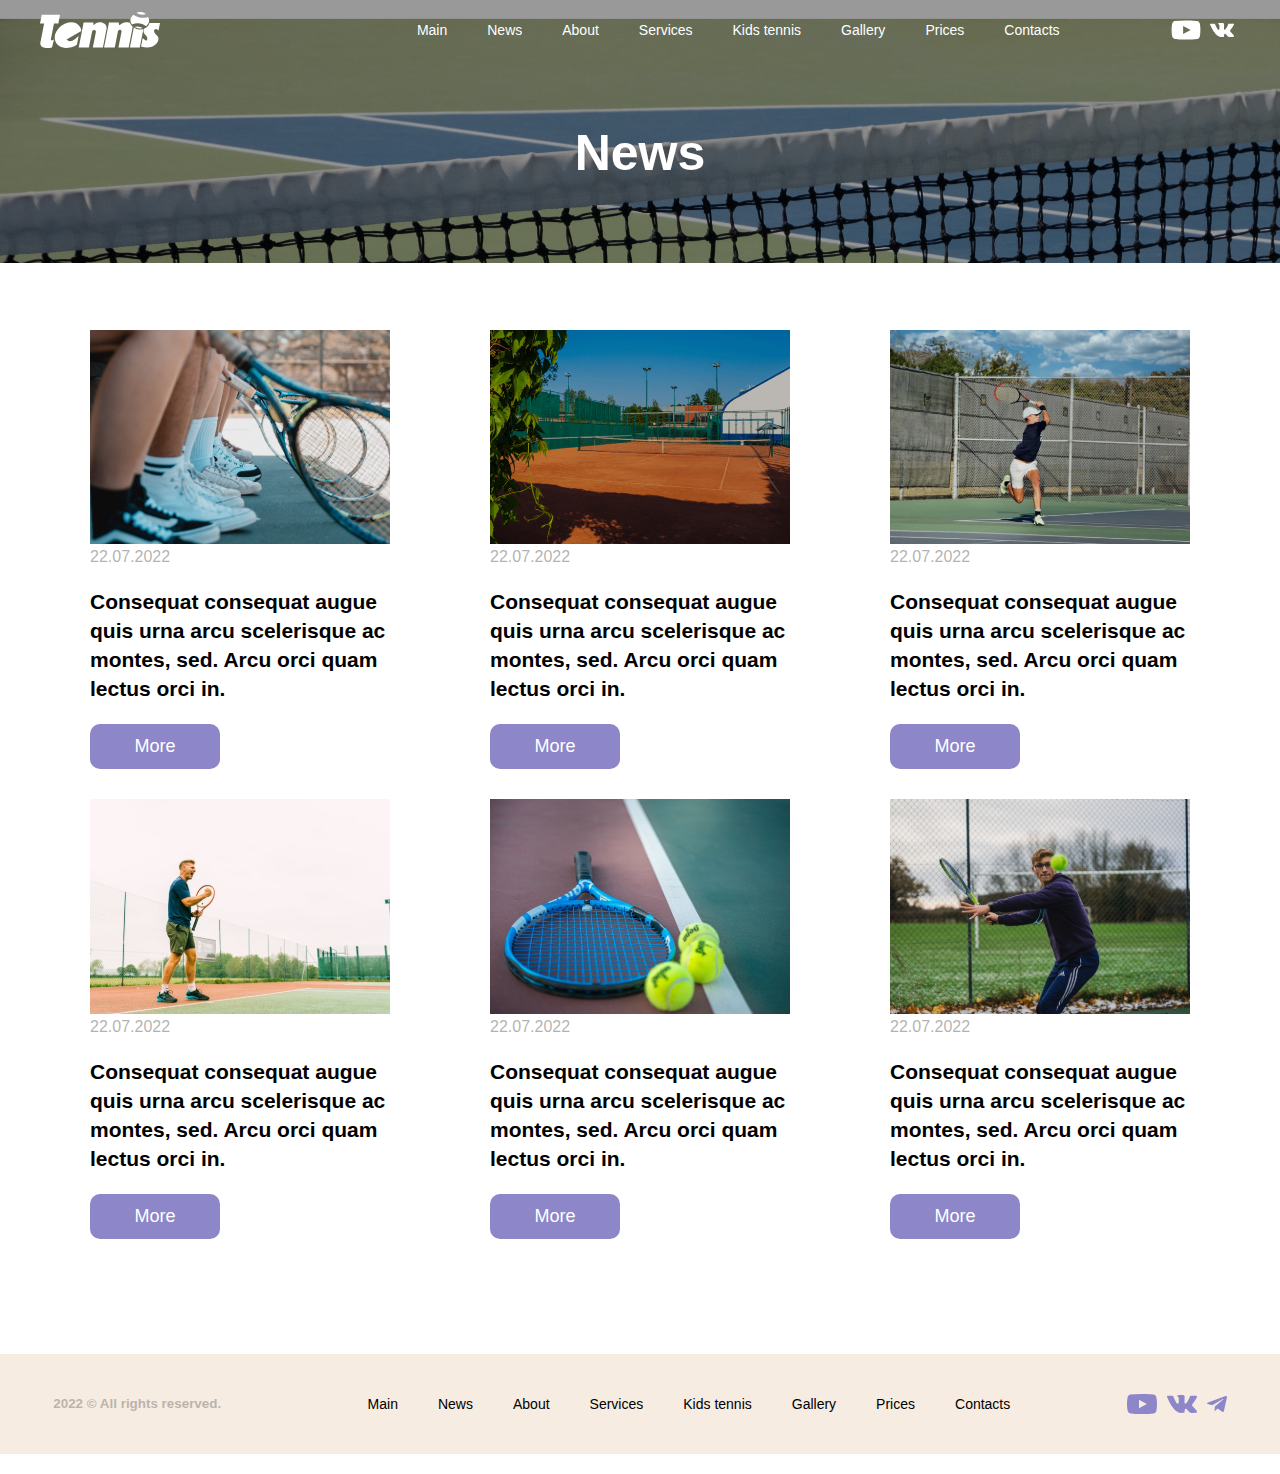
<file: docs/indexsec.html>
<!DOCTYPE html>
<html lang="en">

<head>
    <meta charset="UTF-8">
    <meta http-equiv="X-UA-Compatible" content="IE=edge">
    <meta name="viewport" content="width=device-width, initial-scale=1.0">
    <title>Document</title>
    <link rel="stylesheet" href="./stylesec.css">
</head>

<body>
    <main class="main">
        <div class="container">
            <div class="navbar">
                <div class="logo">
                    <img class="logoimg" src="./pictures/logoimg.svg" alt="">
                </div>
                <div class="brg-menu"></div>
                <div class="list">
                    <a href="index.html" class="list_item">Main</a>
                    <a href="indexsec.html" class="list_item">News</a>
                    <a href="indexthird.html" class="list_item">About</a>
                    <a href="" class="list_item">Services</a>
                    <a href="" class="list_item">Kids tennis</a>
                    <a href="" class="list_item">Gallery</a>
                    <a href="" class="list_item">Prices</a>
                    <a href="" class="list_item">Contacts</a>
                </div>
                <div class="other">
                    <img src="./pictures/youtube.svg" alt="">
                    <img src="./pictures/vk.svg" alt="">
                </div>
            </div>

            <div class="text">
                <h1>News</h1>
            </div>

            <div class="cards">
                <div class="card">
                    <img class="img-card" src="pictures/card1.svg" alt="">
                    <time datetime="2022-07-22">22.07.2022</time>
                    <p>Consequat consequat augue quis urna arcu scelerisque ac montes, sed. Arcu orci quam lectus orci
                        in.
                    </p>
                    <button class="btn-color">
                        More
                    </button>
                </div>
                <div class="card">
                    <img class="img-card" src="pictures/card2.svg" alt="">
                    <time datetime="2022-07-22">22.07.2022</time>
                    <p>Consequat consequat augue quis urna arcu scelerisque ac montes, sed. Arcu orci quam lectus orci
                        in.
                    </p>
                    <button class="btn-color">
                        More
                    </button>
                </div>
                <div class="card">
                    <img class="img-card" src="pictures/card3.svg" alt="">
                    <time datetime="2022-07-22">22.07.2022</time>
                    <p>Consequat consequat augue quis urna arcu scelerisque ac montes, sed. Arcu orci quam lectus orci
                        in.
                    </p>
                    <button class="btn-color">
                        More
                    </button>
                </div>
                <div class="card">
                    <img class="img-card" src="pictures/card4.svg" alt="">
                    <time datetime="2022-07-22">22.07.2022</time>
                    <p>Consequat consequat augue quis urna arcu scelerisque ac montes, sed. Arcu orci quam lectus orci
                        in.
                    </p>
                    <button class="btn-color">
                        More
                    </button>
                </div>
                <div class="card">
                    <img class="img-card" src="pictures/card5.svg" alt="">
                    <time datetime="2022-07-22">22.07.2022</time>
                    <p>Consequat consequat augue quis urna arcu scelerisque ac montes, sed. Arcu orci quam lectus orci
                        in.
                    </p>
                    <button class="btn-color">
                        More
                    </button>
                </div>
                <div class="card">
                    <img class="img-card" src="pictures/card6.svg" alt="">
                    <time datetime="2022-07-22">22.07.2022</time>
                    <p>Consequat consequat augue quis urna arcu scelerisque ac montes, sed. Arcu orci quam lectus orci
                        in.
                    </p>
                    <button class="btn-color">
                        More
                    </button>
                </div>
            </div>
        </div>
        <div class="footer">
            <div class="roots">
                <h6>2022 © All rights reserved.</h6>
            </div>
            <div class="list-foot">
                <a href="index.html" class="list_item-foot">Main</a>
                <a href="indexsec.html" class="list_item-foot">News</a>
                <a href="indexthird.html" class="list_item-foot">About</a>
                <a href="" class="list_item-foot">Services</a>
                <a href="" class="list_item-foot">Kids tennis</a>
                <a href="" class="list_item-foot">Gallery</a>
                <a href="" class="list_item-foot">Prices</a>
                <a href="" class="list_item-foot">Contacts</a>
            </div>
            <div class="otherfoot">
                <img class="mg" src="pictures/youtubefooter.svg" alt="">
                <img class="mg" src="pictures/vkfooter.svg" alt="">
                <img class="mg" src="pictures/telegramfoot.svg" alt="">
            </div>
        </div>
    </main>


</body>

</html>
</file>
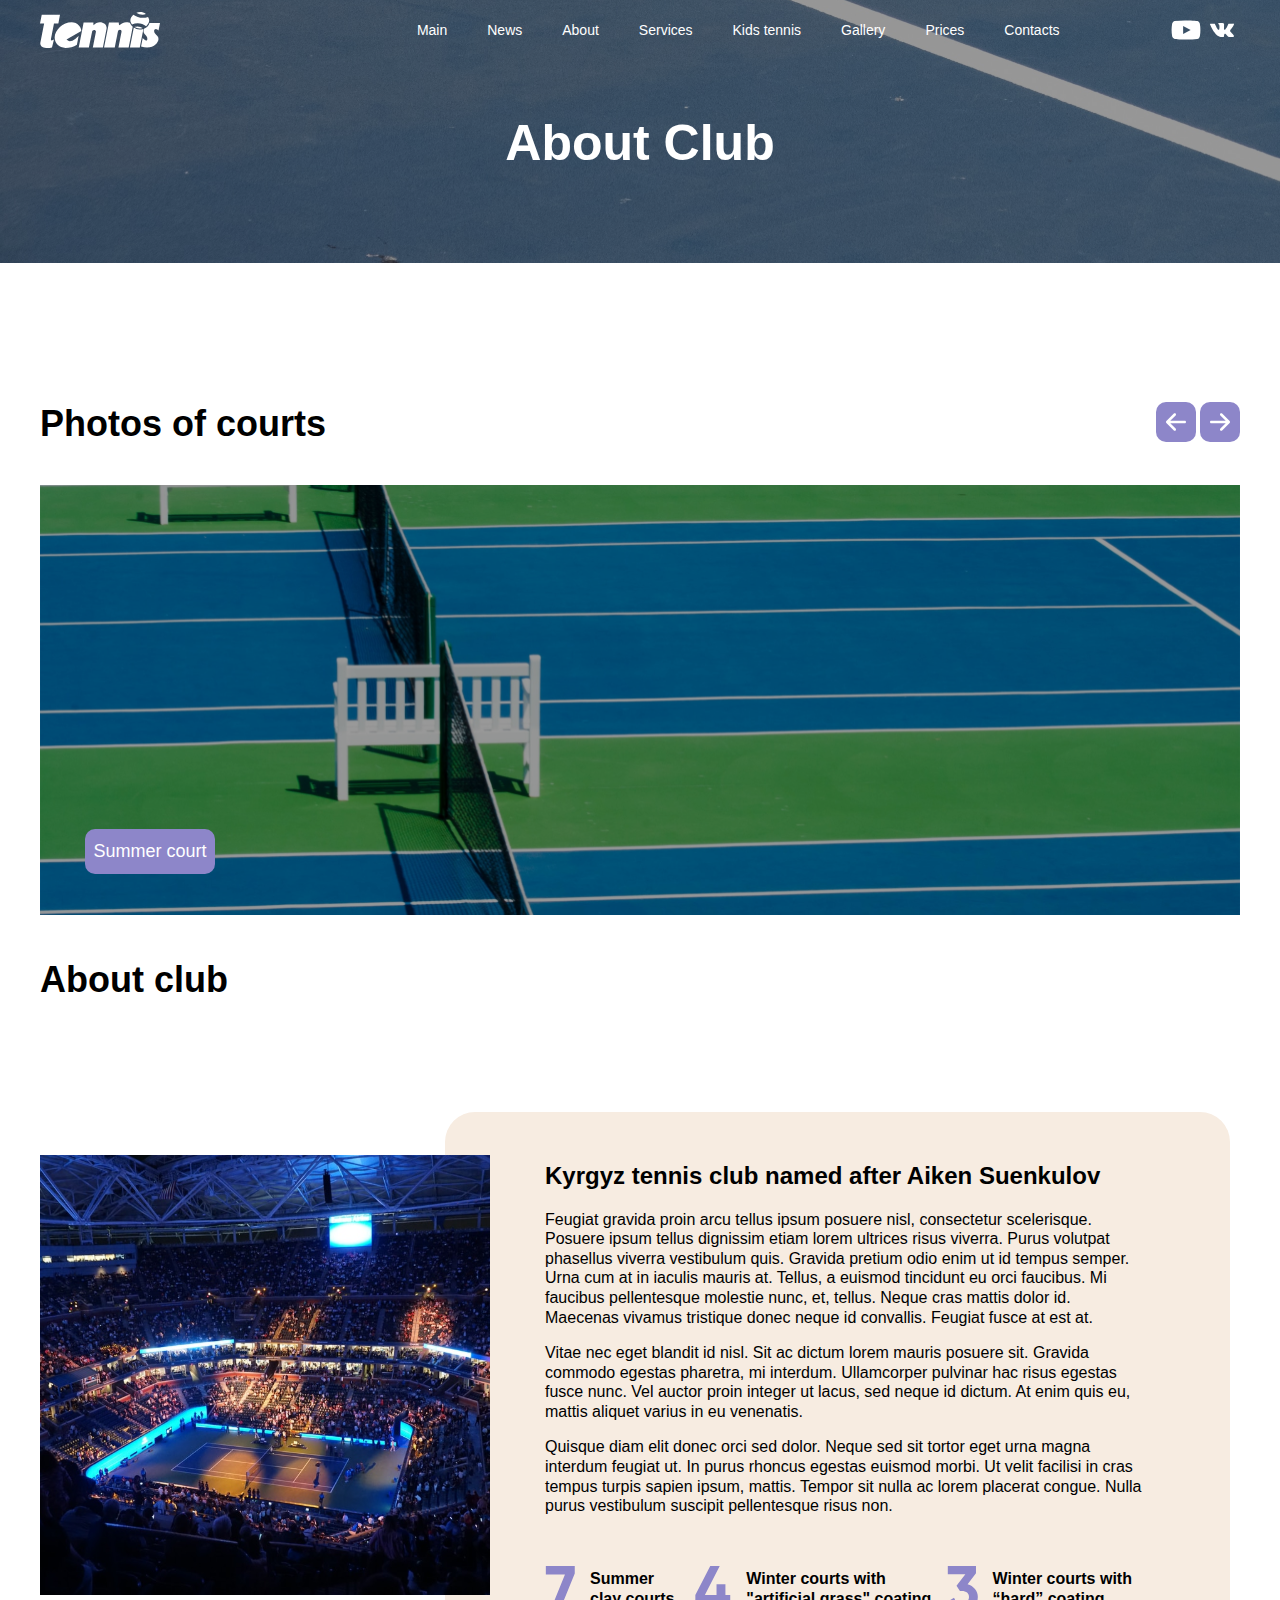
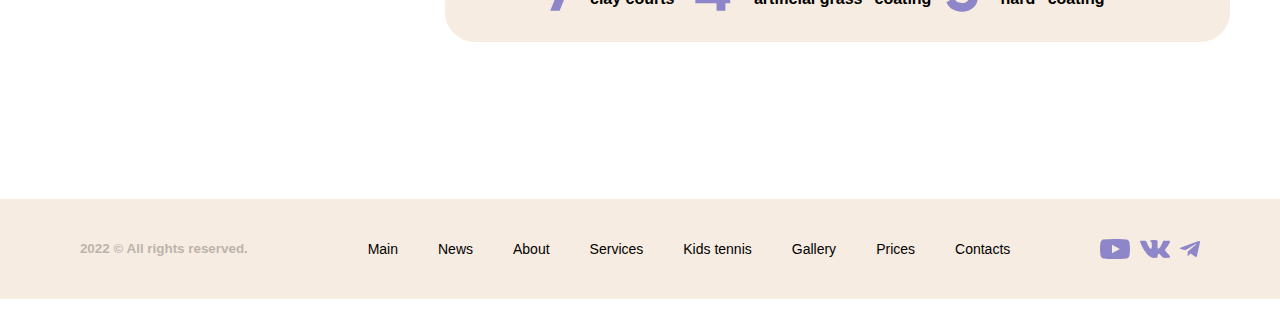
<file: docs/indexthird.html>
<!DOCTYPE html>
<html lang="en">

<head>
    <meta charset="UTF-8">
    <meta http-equiv="X-UA-Compatible" content="IE=edge">
    <meta name="viewport" content="width=device-width, initial-scale=1.0">
    <title>Document</title>
    <link rel="stylesheet" href="stylethird.css">
</head>

<body>
    <div class="header">
        <div class="navbar">
            <div class="logo">
                <img class="logoimg" src="./pictures/logoimg.svg" alt="">
            </div>
            <div class="brg-menu"></div>
            <div class="list">
                <a href="index.html" class="list_item">Main</a>
                <a href="indexsec.html" class="list_item">News</a>
                <a href="indexthird.html" class="list_item">About</a>
                <a href="" class="list_item">Services</a>
                <a href="" class="list_item">Kids tennis</a>
                <a href="" class="list_item">Gallery</a>
                <a href="" class="list_item">Prices</a>
                <a href="" class="list_item">Contacts</a>
            </div>
            <div class="other">
                <img src="./pictures/youtube.svg" alt="">
                <img src="./pictures/vk.svg" alt="">
            </div>

        </div>
        <div class="text">
            <h1>About Club</h1>
        </div>

    </div>

    <div class="main">
        <div class="slides">
            <div class="top-element">
                <h3>Photos of courts</h3>
                <div class="arrows">
                    <img class="imgarrfirst" src="pictures/rightarrow.svg" alt="">
                    <img class="imgarrsec" src="pictures/leftarrow.svg" alt="">
                </div>
            </div>
            <div class="bg-picture">
                <img class="pic-cont" src="./pictures/picthird.svg" alt="">
                <button class="btn-color">
                    Summer court
                </button>
            </div>
        </div>

        <div class="about">
            <h3 class="about_club-txt">About club</h3>
            <div class="aboutBox">
                <div class="aboutBoxTextArea">
                    <h2>Kyrgyz tennis club named after Aiken Suenkulov</h2>

                    <p class="sport_club-text">Feugiat gravida proin arcu tellus ipsum posuere nisl, consectetur
                        scelerisque.
                        Posuere ipsum tellus
                        dignissim etiam
                        lorem ultrices risus viverra. Purus volutpat phasellus viverra vestibulum quis. Gravida
                        pretium
                        odio
                        enim ut id tempus
                        semper. Urna cum at in iaculis mauris at. Tellus, a euismod tincidunt eu orci faucibus. Mi
                        faucibus
                        pellentesque
                        molestie nunc, et, tellus. Neque cras mattis dolor id. Maecenas vivamus tristique donec
                        neque id
                        convallis. Feugiat
                        fusce at est at. </p>

                    <p class="sport_club-text">
                        Vitae nec eget blandit id nisl. Sit ac dictum lorem mauris posuere sit. Gravida commodo
                        egestas
                        pharetra, mi interdum.
                        Ullamcorper pulvinar hac risus egestas fusce nunc. Vel auctor proin integer ut lacus, sed
                        neque
                        id
                        dictum. At enim quis
                        eu, mattis aliquet varius in eu venenatis.
                    </p>

                    <p class="sport_club-text">
                        Quisque diam elit donec orci sed dolor. Neque sed sit tortor eget urna magna interdum
                        feugiat
                        ut. In
                        purus rhoncus
                        egestas euismod morbi. Ut velit facilisi in cras tempus turpis sapien ipsum, mattis. Tempor
                        sit
                        nulla ac
                        lorem placerat
                        congue. Nulla purus vestibulum suscipit pellentesque risus non.
                    </p>
                    <div class="num-block">
                        <div class="num-txt">
                            <img class="imgnumb" src="./pictures/7.svg" alt="">
                            <b class="num_txt-bold">Summer clay courts</b>
                        </div>

                        <div class="num-txt four">
                            <img class="imgnumb" src="./pictures/4.svg" alt="">
                            <b class="num_txt-bold">Winter courts with "artificial grass" coating</b>
                        </div>

                        <div class="num-txt">
                            <img class="imgnumb" src="./pictures/3.svg" alt="">
                            <b class="num_txt-bold">Winter courts with “hard” coating</b>
                        </div>
                    </div>
                </div>
                <div class="aboutBoxImg">
                    <img class="img-cort" src="./pictures/arenathird.svg" alt="">
                </div>
            </div>
        </div>
    </div>
    <div class="footercont">
        <div class="footer">
            <div class="roots">
                <h6>2022 © All rights reserved.</h6>
            </div>
            <div class="list-foot">
                <a href="index.html" class="list_item-foot">Main</a>
                <a href="indexsec.html" class="list_item-foot">News</a>
                <a href="indexthird.html" class="list_item-foot">About</a>
                <a href="" class="list_item-foot">Services</a>
                <a href="" class="list_item-foot">Kids tennis</a>
                <a href="" class="list_item-foot">Gallery</a>
                <a href="" class="list_item-foot">Prices</a>
                <a href="" class="list_item-foot">Contacts</a>
            </div>
            <div class="otherfoot">
                <img class="mg" src="pictures/youtubefooter.svg" alt="">
                <img class="mg" src="pictures/vkfooter.svg" alt="">
                <img class="mg" src="pictures/telegramfoot.svg" alt="">
            </div>
        </div>
    </div>
</body>

</html>
</file>
<file: docs/stylesec.css>
*{
    font-family: sans-serif;
}

body {
    margin: 0;
}

img, .list, .list-foot, .roots, .text {
    user-select: none;    
}


.main {
    background-size: cover;;
    background-image: url(pictures/bgsecpage.svg);
    background-repeat: no-repeat;
    height: 263px;
}

.container {
    margin: 0 auto;
    width: 1200px;
}

.navbar {
    display: flex;
    width: 1200px;
    height: 60px;
    justify-content: space-between;
}

.logo {
    display: flex;  
    align-items: center;
    justify-content: center;
}

.logoimg {
    width: 120px;
    height: 120px;
}

.list {
    display: flex;
    align-items: center;
    font-size: 14px;
    line-height: 140px;
    color: white;
}

.list_item {
    text-decoration: none;
    color: white;
    margin-left: 40px;
    font-family: sans-serif;
    transition: ease 0.01s;
}

.list_item:hover {
    cursor: pointer;
    color: antiquewhite;
}

.other {
    display: flex;
    align-items: center;
}

.text {
    display: flex;
    justify-content: center;
    align-items: center;
    margin-top: 30px;
    margin-bottom: 100px;
}

h1 {
    color: white;
    font-size: 50px;
}

.cards {
    display: flex;
    flex-direction: row;
    flex-wrap: wrap;
}

time {
    opacity: 0.3;
}

.card {
    margin: 0 auto;
    width: 300px;
    padding: 15px; 
}

.img-card {
    width: 300px;
}

.btn-color {
    background-color: #8D86C9;
    height: 45px;
    width: 130px;
    color: white;
    font-size: 18px;
    border: 0;
    border-radius: 10px;

}

p {
    font-weight: 600;
    font-size: 21px;
    line-height: 29px;
}


.footer {
    margin-top: 100px;
    background-color: #F7ECE1;
    display: flex;
    width: 192  0px;
    height: 100px;
    justify-content: space-around;
}

.roots {
    display: flex;  
    align-items: center;
    justify-content: center;
    opacity: 0.3;
    color: #333333;
    font-size: 20px;
}

.list-foot {
    display: flex;
    align-items: center;
    font-size: 14px;
    font-weight: 500;
    line-height: 140px;
}

.list_item-foot {
    text-decoration: none;
    color: black;
    margin-left: 40px;
    font-family: sans-serif;
    transition: ease 0.01s;
}

.list_item-foot:hover {
    cursor: pointer;
    color: darkorchid;
}

.otherfoot {
    display: flex;
    align-items: center;
}

.mg {
    margin-left: 10px;
}

@media screen and (max-width: 1320px) {
   .container {
    margin: 0 auto;
    width: 1200px;
}
}

@media screen and (max-width: 1200px) {
   .container {
    width: 1000px;
}

    .list_item-foot {
        font-size: 13px;
    }
    
     .navbar {
        justify-content: space-between;
    }

    .otherfoot {
        display: none;
    }

    .list_item {
        font-size: 13px;
    }

    .other {
        display: none;
    }

    .navbar {
        width: 1000px;
        justify-content: space-around;
    }

}

@media screen and (max-width: 1000px) {
    .container {
        width: 800px;
    }

    .list_item-foot {
        font-size: 12px;
    }
    
    .otherfoot {
        display: none;
    }

    .list_item {
        font-size: 12px;
    }

    .navbar {
        width: 800px;
        justify-content: center;
    }

    .roots {
        display: none;
    }

    .logo {
        display: none;
    }
}

@media screen and (max-width: 800px) {
    .container {
        width: 600px;
    }

    .navbar {
        justify-content: space-between;
    }

    .list_item-foot {
        font-size: 8px;
    }
    
    .otherfoot {
        display: none;
    }

    .list_item {
        font-size: 8px;
    }

    .btn-color {
        width: 100%;
    }

    .navbar {
        width: 600px;
        justify-content: center;
    }

    .roots {
        display: none;
    }

    .logo {
        display: none;
    }
    .footer {
        height: 50px;
    }

}

@media screen and (max-width: 600px) {   
.container {
    width: 400px;
}

.navbar {
    display: flex;
    width: 400px;
    height: 60px;
    justify-content: space-around;
}

.brg-menu {
    display: flex;
    visibility:visible;
    border-bottom: 17px double seashell; 
    border-top: 6px solid seashell; 
    content:"";
    height: 5px; 
    width:30px;
    margin: 10px;
}

.logo {
    display: flex;  
    align-items: center;
    justify-content: center;
    width: 50px;
    height: 50px;
}

.logoimg {
    width: 100px;
    height: 100px;
}

.list {
    display: none;
    align-items: center;
    font-size: 12px;
    line-height: 140px;
    color: white;
}

.other {
    display: none;
    align-items: center;
}

.text {
    display: flex;
    justify-content: center;
    align-items: center;
    margin-top: 30px;
    margin-bottom: 100px;
}

h1 {
    color: white;
    font-size: 40px;
}

.cards {
    display: flex;
    flex-direction: row;
    flex-wrap: wrap;
}


.card {
    width: 300px;
    padding: 15px; 
}

.img-card {
    width: 300px;
}

.btn-color {
    background-color: #8D86C9;
    height: 45px;
    width: 100%;
    color: white;
    font-size: 18px;
    border: 0;    
}

p {
    font-weight: 600;
    font-size: 21px;
    line-height: 29px;
}


.footer {
    margin-top: 100px;
    background-color: #F7ECE1;
    display: flex;
    height: 60px;
    justify-content: space-around;
}

.roots {
    display: none;  
    align-items: center;
    justify-content: center;
    opacity: 0.3;
    color: #333333;
    font-size: 20px;
}

.list-foot {
    display: none;
    align-items: center;
    font-size: 14px;
    font-weight: 500;
    line-height: 140px;
}

.list_item-foot {
    text-decoration: none;
    color: black;
    margin-left: 40px;
    font-family: sans-serif;
    transition: ease 0.01s;
}

.list_item-foot:hover {
    cursor: pointer;
    color: darkorchid;
}

.otherfoot {
    display: flex;
    align-items: center;
}

.mg {
    margin-left: 10px;
}
}

@media screen and (max-width: 400px) {
.container {
    width: 250px;
}

.navbar {
    display: flex;
    width: 250px;
    height: 60px;
    justify-content: space-around;
}

.brg-menu {
    display: flex;
    visibility:visible;
    border-bottom: 17px double seashell; 
    border-top: 6px solid seashell; 
    content:"";
    height: 5px; 
    width:30px;
    margin: 10px;
}

.logo {
    display: flex;  
    align-items: center;
    justify-content: center;
    width: 50px;
    height: 50px;
}

.logoimg {
    width: 50px;
    height: 50px;
}

.list {
    display: none;
    align-items: center;
    font-size: 12px;
    line-height: 140px;
    color: white;
}

.other {
    display: none;
    align-items: center;
}

.text {
    display: flex;
    justify-content: center;
    align-items: center;
    margin-top: 30px;
    margin-bottom: 100px;
}

h1 {
    color: white;
    font-size: 40px;
}

.cards {
    display: flex;
    flex-direction: row;
    flex-wrap: wrap;
    width: 100%;
}


.card {
    width: 100%;
    padding: 15px; 
}

.img-card {
    width: 100%;
}

.btn-color {
    background-color: #8D86C9;
    height: 45px;
    width: 100%;
    color: white;
    font-size: 18px;
    border: 0;    
}

p {
    font-weight: 600;
    font-size: 21px;
    line-height: 29px;
}


.footer {
    margin-top: 100px;
    background-color: #F7ECE1;
    display: flex;
    height: 60px;
    justify-content: space-around;
}

.roots {
    display: none;  
    align-items: center;
    justify-content: center;
    opacity: 0.3;
    color: #333333;
    font-size: 20px;
}

.list-foot {
    display: none;
    align-items: center;
    font-size: 14px;
    font-weight: 500;
    line-height: 140px;
}

.list_item-foot {
    text-decoration: none;
    color: black;
    margin-left: 40px;
    font-family: sans-serif;
    transition: ease 0.01s;
}

.list_item-foot:hover {
    cursor: pointer;
    color: darkorchid;
}

.otherfoot {
    display: flex;
    align-items: center;
}

.mg {
    margin-left: 10px;
}
}
</file>
<file: docs/stylethird.css>
*{
    font-family: sans-serif;
}

body {
    margin: 0 auto;
}
.main {  
    max-width: 1200px;
    margin: 0 auto;
}

img, .list, .list-foot, .arrows, .roots, .text{
    user-select: none;    
}


.navbar {
    display: flex;
    height: 60px;
    justify-content: space-between;
    max-width: 1200px;
    margin: 0 auto;
}
.header{
    background-image: url(pictures/bgimgthird.svg);
    background-size: cover;
    height: 263px;
}
.logo {
    display: flex;  
    align-items: center;
    justify-content: center;
}

.logoimg {
    width: 120px;
    height: 120px;
}

.list {
    display: flex;
    align-items: center;
    font-size: 14px;
    line-height: 140px;
    color: white;
}

.list_item {
    text-decoration: none;
    color: white;
    margin-left: 40px;
    font-family: sans-serif;
    transition: ease 0.01s;
}

.list_item:hover {
    cursor: pointer;
    color: antiquewhite;
}

.other {
    display: flex;
    align-items: center;
}

.text {
    display: flex;
    justify-content: center;
    align-items: center;
    margin-top: 20px;
}

h1 {
    color: white;
    font-size: 50px;
}

.top-element {
    margin-top: 100px;
    display: flex;
    justify-content: space-between;
    align-items: center;
}

h3 {
    font-weight: 700;
    font-size: 36px;
    line-height: 50px;
}

.imgarrfirst {
    background-color: #8D86C9;
    width: 40px;
    border-radius: 10px;
    height: 40px;
}

.imgarrsec {
    border-radius: 10px;
    background-color: #8D86C9;
    width: 40px;
    height: 40px;
}

.pic-cont {
    position: relative;
    width: 100%;
}

.bg-picture {
    position: relative;
}

.btn-color {
    position: absolute;
    left: 45px;
    bottom: 45px;
    background-color: #8D86C9;
    height: 45px;
    width: 130px;
    color: white;
    font-size: 18px;
    border: 0;
    border-radius: 10px;
}
.img-cort {
    max-width: 450px;
    max-height: 450px;
}

.pic-cort {
    position: absolute;
    top: 120px;
    left: 10px;
    z-index: 1;
}

.aboutBox{
    display: flex;
    align-items: center;
    position: relative;
}
.aboutBoxImg{
    z-index:1;
    
}
.aboutBoxTextArea{
    background-color:#F7ECE1;
    max-width: 600px;
    padding: 30px 85px 30px 100px;
    position: absolute;
    right:10px;
    border-radius: 30px;
}

.sport_club-text {
    font-weight: 400;
    font-style: 14px;
    line-height: 19.6px;
}

.num_txt-bold {
    font-weight: 700;
    font-style: 10px;
    line-height: 19.6px;
}

.num-block {
    display: flex;
    margin-top: 50px;
}

.num-txt {
    display: flex;
    align-items: center;
}

.imgnumb {
    margin-right: 15px;
}

.four {
    margin-left: 20px;
} 

.about_club-txt {
    color: black;
    font-size: 36px;
    font-weight: 700;
    line-height: 50px;
    margin-bottom: 150px;
}

.footercont {
    margin-top: 200px;
    background-color: #F7ECE1;
    max-width: 100%;
}

.footer {
    width: 1200px;
    display: flex;
    height: 100px;
    justify-content: space-around;
    margin: 0 auto;
}

.roots {
    display: flex;  
    align-items: center;
    justify-content: center;
    opacity: 0.3;
    color: #333333;
    font-size: 20px;
}

.list-foot {
    display: flex;
    align-items: center;
    font-size: 14px;
    font-weight: 500;
    line-height: 140px;
}

.list_item-foot {
    text-decoration: none;
    color: black;
    margin-left: 40px;
    font-family: sans-serif;
    transition: ease 0.01s;
}

.list_item-foot:hover {
    cursor: pointer;
    color: darkorchid;
}

.otherfoot {
    display: flex;
    align-items: center;
}

.mg {
    margin-left: 10px;
}

@media screen and (max-width: 1200px) {
    *{
    font-family: sans-serif;
}

body {
    margin: 0 auto;
}
.main {  
    max-width: 1000px;
    margin: 0 auto;
}

.navbar {
    display: flex;
    height: 60px;
    justify-content: space-between;
    max-width: 1000px;
    margin: 0 auto;
}
.header{
    background-image: url(pictures/bgimgthird.svg);
    background-size: cover;
    height: 263px;
}
.logo {
    display: flex;  
    align-items: center;
    justify-content: center;
}

.logoimg {
    width: 120px;
    height: 120px;
}

.list {
    display: flex;
    align-items: center;
    font-size: 14px;
    line-height: 140px;
    color: white;
}

.list_item {
    text-decoration: none;
    color: white;
    margin-left: 40px;
    font-family: sans-serif;
    transition: ease 0.01s;
}

.list_item:hover {
    cursor: pointer;
    color: antiquewhite;
}

.other {
    display: flex;
    align-items: center;
}

.text {
    display: flex;
    justify-content: center;
    align-items: center;
    margin-top: 20px;
}

h1 {
    color: white;
    font-size: 50px;
}

.top-element {
    margin-top: 100px;
    display: flex;
    justify-content: space-between;
    align-items: center;
}

h3 {
    font-weight: 700;
    font-size: 36px;
    line-height: 50px;
}

.imgarrfirst {
    background-color: #8D86C9;
    width: 40px;
    border-radius: 10px;
    height: 40px;
}

.imgarrsec {
    border-radius: 10px;
    background-color: #8D86C9;
    width: 40px;
    height: 40px;
}

.pic-cont {
    position: relative;
    width: 100%;
}

.bg-picture {
    position: relative;
}

.btn-color {
    position: absolute;
    left: 45px;
    bottom: 45px;
    background-color: #8D86C9;
    height: 45px;
    width: 130px;
    color: white;
    font-size: 18px;
    border: 0;
    border-radius: 10px;
}
.img-cort {
    max-width: 300px;
    max-height: 300px;
}

.pic-cort {
    position: absolute;
    top: 120px;
    left: 10px;
    z-index: 1;
}

.aboutBox{
    display: flex;
    align-items: center;
    position: relative;
}
.aboutBoxImg{
    z-index:1;
    
}
.aboutBoxTextArea{
    background-color:#F7ECE1;
    max-width: 600px;
    padding: 30px 50px 30px 100px;
    position: absolute;
    right:10px;
    border-radius: 30px;
}

.sport_club-text {
    font-weight: 400;
    font-style: 14px;
    line-height: 19.6px;
}

.num_txt-bold {
    font-weight: 700;
    font-style: 14px;
    line-height: 19.6px;
}

.num-block {
    display: flex;
    margin-top: 50px;
}

.num-txt {
    display: flex;
    align-items: center;
}

.imgnumb {
    margin-right: 15px;
}

.four {
    margin-left: 20px;
} 

.about_club-txt {
    color: black;
    font-size: 36px;
    font-weight: 700;
    line-height: 50px;
    margin-bottom: 150px;
}

.footercont {
    margin-top: 200px;
    background-color: #F7ECE1;
    max-width: 100%;
}

.footer {
    width: 1000px;
    display: flex;
    height: 100px;
    justify-content: space-around;
    margin: 0 auto;
}

.roots {
    display: none;  
    align-items: center;
    justify-content: center;
    opacity: 0.3;
    color: #333333;
    font-size: 20px;
}

.list-foot {
    display: flex;
    align-items: center;
    font-size: 14px;
    font-weight: 500;
    line-height: 140px;
}

.list_item-foot {
    text-decoration: none;
    color: black;
    margin-left: 40px;
    font-family: sans-serif;
    transition: ease 0.01s;
}

.list_item-foot:hover {
    cursor: pointer;
    color: darkorchid;
}

.otherfoot {
    display: flex;
    align-items: center;
}

.mg {
    margin-left: 10px;
}


}

@media screen and (max-width: 1000px) {
    *{
    font-family: sans-serif;
}

body {
    margin: 0 auto;
}
.main {  
    max-width: 800px;
    margin: 0 auto;
}

.navbar {
    display: flex;
    height: 60px;
    justify-content: space-around;
    max-width: 800px;
    margin: 0 auto;
}
.header{
    background-image: url(pictures/bgimgthird.svg);
    background-size: cover;
    height: 263px;
}
.logo {
    display: flex;  
    align-items: center;
    justify-content: center;
}

.logoimg {
    width: 120px;
    height: 120px;
}

.list {
    display: flex;
    align-items: center;
    font-size: 10px;
    line-height: 140px;
    color: white;
}

.list_item {
    text-decoration: none;
    color: white;
    margin-left: 40px;
    font-family: sans-serif;
    transition: ease 0.01s;
}

.list_item:hover {
    cursor: pointer;
    color: antiquewhite;
}

.other {
    display: none;
    align-items: center;
}

.text {
    display: flex;
    justify-content: center;
    align-items: center;
    margin-top: 20px;
}

h1 {
    color: white;
    font-size: 50px;
}

.top-element {
    margin-top: 100px;
    display: flex;
    justify-content: space-between;
    align-items: center;
}

h3 {
    font-weight: 700;
    font-size: 36px;
    line-height: 50px;
}

.imgarrfirst {
    background-color: #8D86C9;
    width: 40px;
    border-radius: 10px;
    height: 40px;
}

.imgarrsec {
    border-radius: 10px;
    background-color: #8D86C9;
    width: 40px;
    height: 40px;
}

.pic-cont {
    position: relative;
    width: 100%;
}

.bg-picture {
    position: relative;
}

.btn-color {
    position: absolute;
    left: 45px;
    bottom: 45px;
    background-color: #8D86C9;
    height: 45px;
    width: 130px;
    color: white;
    font-size: 18px;
    border: 0;
    border-radius: 10px;
}
.img-cort {
    max-width: 300px;
    max-height: 300px;
}

.pic-cort {
    position: absolute;
    top: 120px;
    left: 10px;
    z-index: 1;
}

.aboutBox{
    display: flex;
    align-items: center;
    position: relative;
}
.aboutBoxImg{
    z-index:1;
    
}
.aboutBoxTextArea{
    background-color:#F7ECE1;
    max-width: 400px;
    padding: 30px 78px 30px 80px;
    position: absolute;
    right:10px;
    border-radius: 30px;
}

.sport_club-text {
    font-weight: 400;
    font-style: 12px;
    line-height: 19.6px;
}

.num_txt-bold {
    font-weight: 700;
    font-style: 12px;
    line-height: 19.6px;
}

.num-block {
    display: flex;
    margin-top: 50px;
}

.num-txt {
    display: flex;
    align-items: center;
}

.imgnumb {
    margin-right: 15px;
}

.four {
    margin-left: 20px;
} 

.about_club-txt {
    color: black;   
    font-size: 36px;
    font-weight: 700;
    line-height: 50px;
    margin-bottom: 250px;
}

.footercont {
    margin-top: 300px;
    background-color: #F7ECE1;
    max-width: 100%;
}

.footer {
    width: 800px;
    display: flex;
    height: 100px;
    justify-content: space-around;
    margin: 0 auto;
}

.roots {
    display: none;  
    align-items: center;
    justify-content: center;
    opacity: 0.3;
    color: #333333;
    font-size: 20px;
}

.list-foot {
    display: none;
    align-items: center;
    font-size: 14px;
    font-weight: 500;
    line-height: 140px;
}

.list_item-foot {
    text-decoration: none;
    color: black;
    margin-left: 40px;
    font-family: sans-serif;
    transition: ease 0.01s;
}

.list_item-foot:hover {
    cursor: pointer;
    color: darkorchid;
}

.otherfoot {
    display: flex;
    align-items: center;
}

.mg {
    margin-left: 10px;
}


}

@media screen and (max-width: 800px) {
*{
    font-family: sans-serif;
}

body {
    margin: 0 auto;
}
.main {  
    max-width: 600px;
    margin: 0 auto;
}

.navbar {
    height: 60px;
    justify-content: space-around;
    max-width: 600px;
    margin: 0 auto;
}
.header{
    background-image: url(pictures/bgimgthird.svg);
    background-size: cover;
    height: 263px;
}
.logo {
    display: flex;  
    align-items: center;
    justify-content: center;
}

.brg-menu {
    display: flex;
    align-items: center;
    border-bottom: 13px double seashell; 
    border-top: 4px solid seashell; 
    content:"";
    height: 5px; 
    width:30px;
    margin: 20px;
}

.logoimg {
    width: 120px;
    height: 120px;
}

.list {
    display: none;
    align-items: center;
    font-size: 10px;
    line-height: 140px;
    color: white;
}

.list_item {
    text-decoration: none;
    color: white;
    margin-left: 40px;
    font-family: sans-serif;
    transition: ease 0.01s;
}

.list_item:hover {
    cursor: pointer;
    color: antiquewhite;
}

.other {
    display: none;
    align-items: center;
}

.text {
    display: flex;
    justify-content: center;
    align-items: center;
    margin-top: 30px;
}

h1 {
    color: white;
    font-size: 40px;
}

.top-element {
    margin-top: 100px;
    display: flex;
    justify-content: space-between;
    align-items: center;
}

h3 {
    font-weight: 700;
    font-size: 24px;
    line-height: 50px;
}

.imgarrfirst {
    background-color: #8D86C9;
    width: 25px;
    height: 25px;
    border-radius: 10px;
}

.imgarrsec {
    border-radius: 10px;
    background-color: #8D86C9;
    width: 25px;
    height: 25px;
}

.pic-cont {
    position: relative;
    width: 100%;
}

.bg-picture {
    position: relative;
}

.btn-color {
    position: absolute;
    left: 25px;
    bottom: 25px;
    background-color: #8D86C9;
    height: 30px;
    width: 120px;
    color: white;
    font-size: 14px;
    border: 0;
    border-radius: 10px;
}
.img-cort {
    max-width: 100%;
    max-height: 100%;
}

.pic-cort {
    position: absolute;
    top: 120px;
    left: 10px;
}

.aboutBox{
    display: block;
    align-items: center;
    position: static;
}

.aboutBoxImg {
    display: flex;
    justify-content: center;
    margin-top: 30px;
}

.aboutBoxTextArea{
    margin: 0 auto;
    background-color:#F7ECE1;
    max-width: 400px;
    padding: 30px 80px 30px 80px;
    position: static;
    right:10px;
    border-radius: 30px;
}

.sport_club-text {
    font-weight: 400;
    font-style: 12px;
    line-height: 19.6px;
}

.num_txt-bold {
    font-weight: 700;
    font-style: 10px;
    align-items: center;
}

.num-block {
    display: flex;
    flex-wrap: wrap;
    margin-top: 5px;
}

.num-txt {
    margin: 20px;
    display: flex;
    align-items: center;
}

.imgnumb {
    margin-right: 15px;
}

.four {
    margin-left: 20px;
} 

.about_club-txt {
    color: black;   
    font-size: 24px;
    font-weight: 700;
    line-height: 50px;
    margin-bottom: 25px;
}

.footercont {
    background-color: #F7ECE1;
    max-width: 100%;
}

.footer {
    width: 600px;
    display: flex;
    height: 60px;
    justify-content: center;
    margin: 0 auto;
}

.roots {
    display: none;  
    align-items: center;
    justify-content: center;
    opacity: 0.3;
    color: #333333;
    font-size: 20px;
}

.list-foot {
    display: none;
    align-items: center;
    font-size: 14px;
    font-weight: 500;
    line-height: 140px;
}

.list_item-foot {
    text-decoration: none;
    color: black;
    margin-left: 40px;
    font-family: sans-serif;
    transition: ease 0.01s;
}

.list_item-foot:hover {
    cursor: pointer;
    color: darkorchid;
}

.otherfoot {
    display: flex;
    align-items: center;
}

.mg {
    margin-left: 10px;
}
}

@media screen and (max-width: 600px) {
*{
    font-family: sans-serif;
}

body {
    margin: 0 auto;
}
.main {  
    max-width: 400px;
    margin: 0 auto;
}

.navbar {
    height: 60px;
    justify-content: space-around;
    max-width: 400px;
    margin: 0 auto;
}
.header{
    background-image: url(pictures/bgimgthird.svg);
    background-size: cover;
    height: 263px;
}
.logo {
    display: flex;  
    align-items: center;
    justify-content: center;
}

.brg-menu {
    display: flex;
    align-items: center;
    border-bottom: 13px double seashell; 
    border-top: 4px solid seashell; 
    content:"";
    height: 5px; 
    width:30px;
    margin: 20px;
}

.logoimg {
    width: 120px;
    height: 120px;
}

.list {
    display: none;
    align-items: center;
    font-size: 10px;
    line-height: 140px;
    color: white;
}

.list_item {
    text-decoration: none;
    color: white;
    margin-left: 40px;
    font-family: sans-serif;
    transition: ease 0.01s;
}

.list_item:hover {
    cursor: pointer;
    color: antiquewhite;
}

.other {
    display: none;
    align-items: center;
}

.text {
    display: flex;
    justify-content: center;
    align-items: center;
    margin-top: 30px;
}

h1 {
    color: white;
    font-size: 40px;
}

.top-element {
    margin-top: 100px;
    display: flex;
    justify-content: space-between;
    align-items: center;
}

h3 {
    font-weight: 700;
    font-size: 24px;
    line-height: 50px;
}

.imgarrfirst {
    background-color: #8D86C9;
    width: 25px;
    height: 25px;
    border-radius: 10px;
}

.imgarrsec {
    border-radius: 10px;
    background-color: #8D86C9;
    width: 25px;
    height: 25px;
}

.pic-cont {
    position: relative;
    width: 100%;
}

.bg-picture {
    position: relative;
}

.btn-color {
    position: absolute;
    left: 25px;
    bottom: 25px;
    background-color: #8D86C9;
    height: 30px;
    width: 120px;
    color: white;
    font-size: 14px;
    border: 0;
    border-radius: 10px;
}
.img-cort {
    max-width: 100%;
    max-height: 100%;
}

.pic-cort {
    position: absolute;
    top: 120px;
    left: 10px;
}

.aboutBox{
    display: block;
    align-items: center;
    position: static;
}

.aboutBoxImg {
    display: flex;
    justify-content: center;
    margin-top: 30px;
}

.aboutBoxTextArea{
    margin: 0 auto;
    background-color:#F7ECE1;
    padding: 30px 80px 30px 80px;
    position: static;
    right:10px;
    border-radius: 30px;
}

.sport_club-text {
    font-weight: 400;
    font-style: 12px;
    line-height: 19.6px;
}

.num_txt-bold {
    font-weight: 700;
    font-style: 10px;
    align-items: center;
}

.num-block {
    display: flex;
    flex-wrap: wrap;
    margin-top: 5px;
}

.num-txt {
    margin: 20px;
    display: flex;
    align-items: center;
}

.imgnumb {
    margin-right: 15px;
}

.four {
    margin-left: 20px;
} 

.about_club-txt {
    color: black;   
    font-size: 24px;
    font-weight: 700;
    line-height: 50px;
    margin-bottom: 25px;
}

.footercont {
    background-color: #F7ECE1;
    max-width: 100%;
}

.footer {
    width: 400px;
    display: flex;
    height: 60px;
    justify-content: center;
    margin: 0 auto;
}

.roots {
    display: none;  
    align-items: center;
    justify-content: center;
    opacity: 0.3;
    color: #333333;
    font-size: 20px;
}

.list-foot {
    display: none;
    align-items: center;
    font-size: 14px;
    font-weight: 500;
    line-height: 140px;
}

.list_item-foot {
    text-decoration: none;
    color: black;
    margin-left: 40px;
    font-family: sans-serif;
    transition: ease 0.01s;
}

.list_item-foot:hover {
    cursor: pointer;
    color: darkorchid;
}

.otherfoot {
    display: flex;
    align-items: center;
}

.mg {
    margin-left: 10px;
}
}

@media screen and (max-width: 400px) {
*{
    font-family: sans-serif;
}

body {
    margin: 0 auto;
}
.main {  
    max-width: 100%;
    margin: 0 auto;
}

.navbar {
    height: 60px;
    justify-content: space-around;
    max-width: 100%;
    margin: 0 auto;
}
.header{
    background-image: url(pictures/bgimgthird.svg);
    background-size: cover;
    height: 263px;
}
.logo {
    display: flex;  
    align-items: center;
    justify-content: center;
}

.brg-menu {
    display: flex;
    align-items: center;
    border-bottom: 13px double seashell; 
    border-top: 4px solid seashell; 
    content:"";
    height: 5px; 
    width:30px;
    margin: 20px;
}

.logoimg {
    width: 70px;
    height: 70px;
}

.list {
    display: none;
    align-items: center;
    font-size: 10px;
    line-height: 140px;
    color: white;
}

.list_item {
    text-decoration: none;
    color: white;
    margin-left: 40px;
    font-family: sans-serif;
    transition: ease 0.01s;
}

.list_item:hover {
    cursor: pointer;
    color: antiquewhite;
}

.other {
    display: none;
    align-items: center;
}

.text {
    display: flex;
    justify-content: center;
    align-items: center;
    margin-top: 30px;
}

h1 {
    color: white;
    font-size: 30px;
}

.top-element {
    margin-top: 100px;
    display: flex;
    justify-content: space-between;
    align-items: center;
}

h3 {
    font-weight: 700;
    font-size: 19px;
    line-height: 50px;
}

.imgarrfirst {
    background-color: #8D86C9;
    width: 25px;
    height: 25px;
    border-radius: 10px;
}

.imgarrsec {
    border-radius: 10px;
    background-color: #8D86C9;
    width: 25px;
    height: 25px;
}

.pic-cont {
    position: relative;
    width: 100%;
}

.bg-picture {
    position: relative;
}

.btn-color {
    position: absolute;
    left: 15px;
    bottom: 15px;
    background-color: #8D86C9;
    height: 30px;
    width: 90px;
    color: white;
    font-size: 12px;
    border: 0;
    border-radius: 10px;
}
.img-cort {
    max-width: 100%;
    max-height: 100%;
}

.pic-cort {
    position: absolute;
    top: 120px;
    left: 10px;
}

.aboutBox{
    display: block;
    align-items: center;
    position: static;
}

.aboutBoxImg {
    display: flex;
    justify-content: center;
    margin-top: 30px;
}

.aboutBoxTextArea{
    margin: 0 auto;
    background-color:#F7ECE1;
    padding: 30px 80px 30px 80px;
    position: static;
    right:10px;
    border-radius: 30px;
}

h2 {
    font-size: 22px;
}

.sport_club-text {
    font-weight: 400;
    font-style: 12px;
    line-height: 19.6px;
}

.num_txt-bold {
    font-weight: 700;
    font-style: 10px;
    align-items: center;
}

.num-block {
    display: flex;
    flex-wrap: wrap;
    margin-top: 5px;
}

.num-txt {
    margin: 20px;
    display: flex;
    align-items: center;
}

.imgnumb {
    margin-right: 15px;
}

.four {
    margin-left: 20px;
} 

.about_club-txt {
    color: black;   
    font-size: 24px;
    font-weight: 700;
    line-height: 50px;
    margin-bottom: 25px;
}

.footercont {
    background-color: #F7ECE1;
    max-width: 100%;
}

.footer {
    width: 100%;
    display: flex;
    height: 60px;
    justify-content: center;
    margin: 0 auto;
}

.roots {
    display: none;  
    align-items: center;
    justify-content: center;
    opacity: 0.3;
    color: #333333;
    font-size: 20px;
}

.list-foot {
    display: none;
    align-items: center;
    font-size: 14px;
    font-weight: 500;
    line-height: 140px;
}

.list_item-foot {
    text-decoration: none;
    color: black;
    margin-left: 40px;
    font-family: sans-serif;
    transition: ease 0.01s;
}

.list_item-foot:hover {
    cursor: pointer;
    color: darkorchid;
}

.otherfoot {
    display: flex;
    align-items: center;
}

.mg {
    margin-left: 10px;
}
}
</file>
